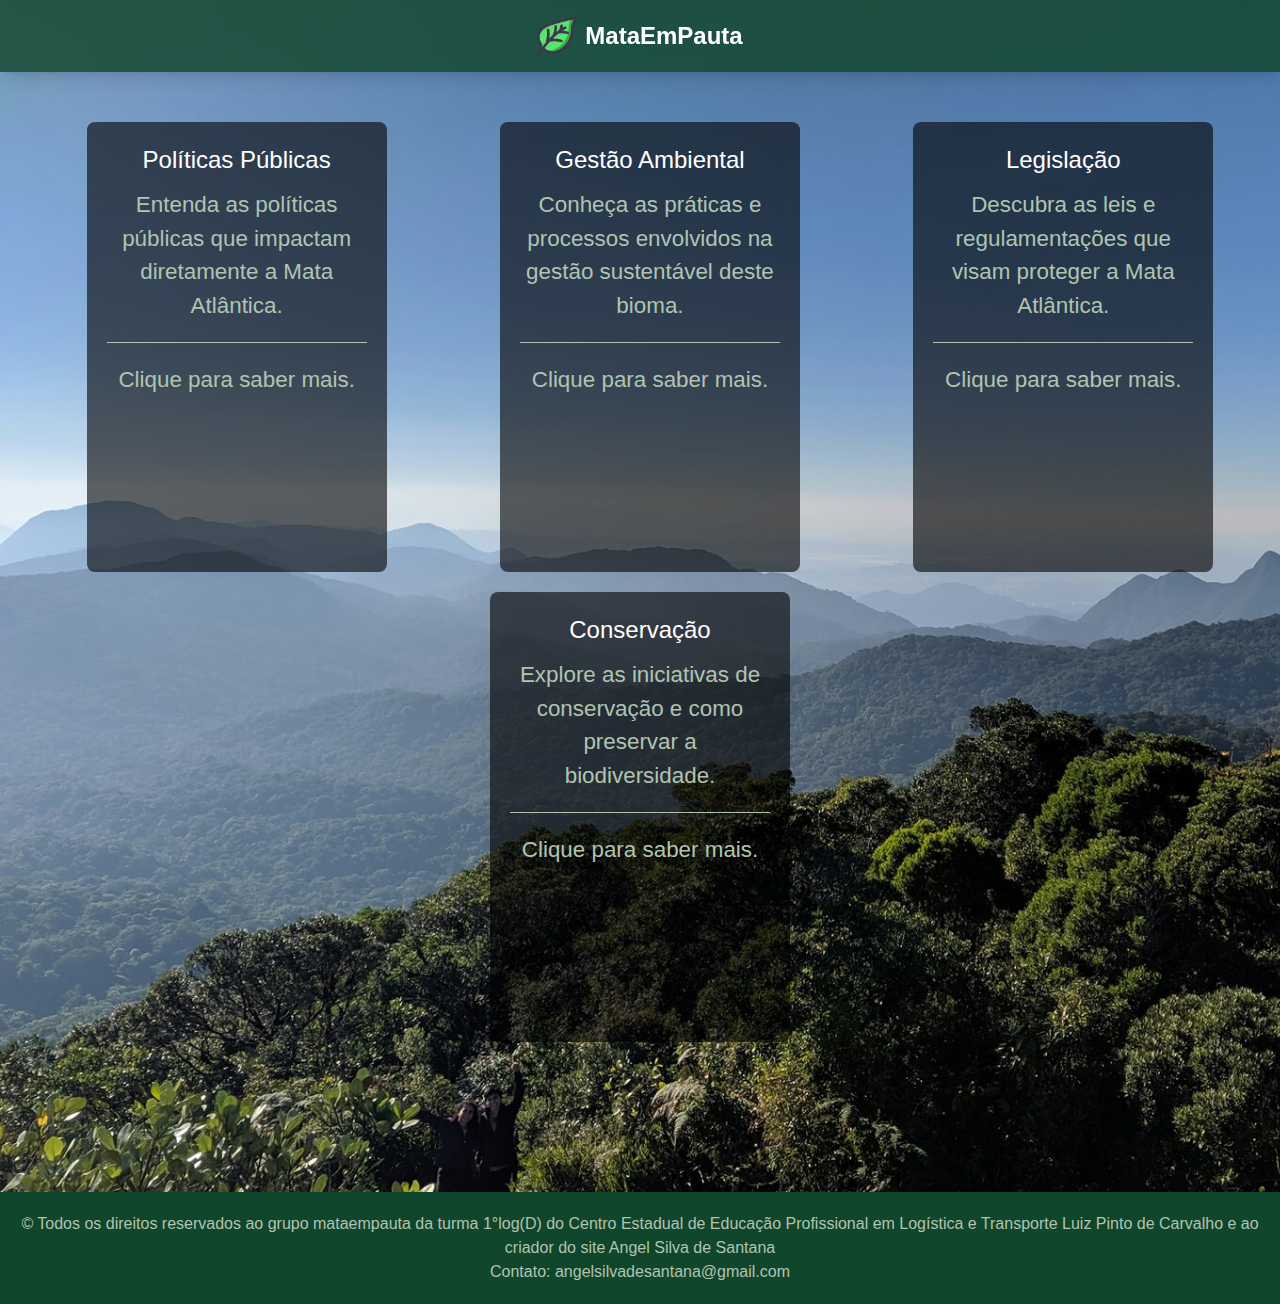
<file: index.html>
<!DOCTYPE html>
<html lang="pt-BR">

<head>
    <meta charset="UTF-8">
    <meta name="viewport" content="width=device-width, initial-scale=1.0">
    <title>Mata Atlântica</title>
    <link rel="stylesheet" href="./src/output.css">
    <link rel="stylesheet" href="https://cdn.jsdelivr.net/npm/swiper@11/swiper-bundle.min.css" />
    <link rel="icon" type="image/x-icon" href="./src/img/Logo.png">
    <script src="https://cdn.jsdelivr.net/npm/swiper@11/swiper-bundle.min.js"></script>

    <style>
        /* Estilos para o modal da introdução */
        .modal {
            display: none;
            position: fixed;
            top: 0;
            left: 0;
            width: 100%;
            height: 100%;
            background-color: rgba(0, 0, 0, 0.8);
            z-index: 999;
            justify-content: center;
            align-items: center;
            text-align: center;
            padding: 20px;
        }

        .modal-content {
            background-color: #fff;
            padding: 20px;
            border-radius: 8px;
            position: relative;
        }

        .modal-content h1 {
            font-size: 24px;
            color: #333;
        }

        .modal-content p {
            font-size: 16px;
            color: #555;
        }

        .close-btn {
            position: absolute;
            top: 1px;
            right: 1px;
            background-color: red;
            color: white;
            border: none;
            border-radius: 50%;
            width: 30px;
            height: 30px;
            font-size: 18px;
            cursor: pointer;
        }



        /* Media query para celular */
        @media (max-width: 430px) {
            .desktop-content {
                display: none;
            }

            .modal {
                display: flex;
            }
        }

        /* Estilo normal para desktop */
        @media (min-width: 370px) {
            .modal {
                display: none;
            }
        }

        /* Media query para celular */
        @media (max-width: 375px) {



            footer {
                display: flex;
                width: 380px;
                font-size: larger;
            }

            nav {
                display: fixed;
                width: 380px;
            }

            .modal {
                display: flex;
            }
        }

        @media (max-width: 265px) {
            body {
                background-color: rgba(16, 70, 43, 255);
                background-size: cover;
            }
        }
    </style>
</head>

<body class="bg-cover bg-no-repeat bg-center">
    <div class="content">
        <header>
            <nav class="p-4 shadow-lg bg-green-900 bg-opacity-80 backdrop-blur-md">
                <div class="container mx-auto flex justify-center items-center">
                    <div class="text-white text-2xl font-bold flex items-center">
                        <a href="#" class="hover:text-green-200 flex items-center">
                            <img src="./src/img/leaves.png" alt="Logo MataEmPauta" class="mr-2 h-10 w-10">
                            MataEmPauta
                        </a>
                    </div>
        </header>

        <!-- Modal da Introdução para celular -->
        <div id="intro-modal" class="modal">
            <div class="modal-content">
                <h1>Bem-vindo Ao Site MataEmPauta</h1>
                <p>Descubra a importância da conservação e da gestão ambiental para proteger este bioma único.</p>
                <button class="close-btn" id="close-modal">X</button>
            </div>
        </div>

        <!-- Seção Hero (Aparece apenas no desktop) -->
        <section class="hero min-h-[60vh] flex items-center justify-center text-center desktop-content">
            <div class="hero-content text-white bg-black bg-opacity-50 p-6 rounded-lg max-w-3xl">
                <h1 class="text-3xl md:text-5xl mb-4">Bem-vindo à Mata Atlântica</h1>
                <p class="text-lg md:text-xl mb-2">Descubra a importância da conservação e da gestão ambiental para
                    proteger este bioma único.</p>
                <p>Clique em um dos cards para saber mais</p>
            </div>
        </section>

        <!-- Slider main container -->
        <div class="swiper">
            <!-- Additional required wrapper -->
            <div class="swiper-wrapper">
                <!-- Slides -->
                <div class="swiper-slide">
                    <a href="./políticas.html">
                        <h3 class="text-2xl text-white mb-4">Políticas Públicas</h3>
                        <p class="text-base text-green-200">Entenda as políticas públicas que impactam diretamente a
                            Mata
                            Atlântica e as ações de conservação.</p>
                        <hr class="my-4">
                        <p class="advice flex justify-center items-center text-sm text-gray-300">Clique para ir para a
                            página
                            de políticas ou arraste para o lado para ver outra opção</p>
                    </a>
                </div>
                <a href="./gestão.html">
                    <div class="swiper-slide">
                        <h3 class="text-2xl text-white mb-4">Gestão Ambiental</h3>
                        <p class="text-base text-green-200">Conheça as práticas e processos envolvidos na gestão
                            sustentável
                            deste bioma.</p>
                        <hr class="my-4">
                        <p class="advice flex justify-center items-center text-sm text-gray-300">Clique para ir para a
                            página
                            de políticas ou arraste para o lado para ver outra opção</p>
                </a>
            </div>
            <div class="swiper-slide">
                <h3 class="text-2xl text-white mb-4">Legislação</h3>
                <p class="text-base text-green-200">Descubra as leis e regulamentações que visam proteger a Mata
                    Atlântica e seus ecossistemas.</p>
                <hr class="my-4">
                <p class="advice flex justify-center items-center text-sm text-gray-300">Clique para ir para a
                    página
                    de políticas ou arraste para o lado para ver outra opção</p>
            </div>
            <div class="swiper-slide">
                <h3 class="text-2xl text-white mb-4">Conservação</h3>
                <p class="text-base text-green-200">Explore as iniciativas de conservação e como podemos preservar a
                    biodiversidade.</p>
                <hr>
                <p class="advice flex justify-center items-center text-sm text-gray-300">Clique para ir para a
                    página
                    de políticas ou arraste para o lado para ver outra opção</p>
            </div>
        </div>
        <!-- If we need pagination -->
        <div class="swiper-pagination"></div>



    </div>

    <!-- Cards para a versão desktop -->
    <div class="desktop-cards-container">
        <a href="./políticas.html">
            <div class="card">
                <h3>Políticas Públicas</h3>
                <p>Entenda as políticas públicas que impactam diretamente a Mata Atlântica.</p>
                <hr class="my-4">
                <p>Clique para saber mais.</p>
        </a>
    </div>

    <div class="card">
        <a href="./gestão.html">
            <h3>Gestão Ambiental</h3>
            <p>Conheça as práticas e processos envolvidos na gestão sustentável deste bioma.</p>
            <hr class="my-4">
            <p>Clique para saber mais.</p>
        </a>
    </div>

    <div class="card">
        <h3>Legislação</h3>
        <p>Descubra as leis e regulamentações que visam proteger a Mata Atlântica.</p>
        <hr class="my-4">
        <p>Clique para saber mais.</p>
    </div>

    <div class="card">
        <h3>Conservação</h3>
        <p>Explore as iniciativas de conservação e como preservar a biodiversidade.</p>
        <hr class="my-4">
        <p>Clique para saber mais.</p>
    </div>
    </div>

    <!-- Rodapé -->
    <footer class="bg-green-900 p-6 text-center text-green-200">
        <div class="container mx-auto">
            <p>&copy; Todos os direitos reservados ao grupo mataempauta da turma 1°log(D) do Centro Estadual de
                Educação
                Profissional em Logística e Transporte Luiz Pinto de Carvalho e ao criador do site Angel Silva
                de
                Santana</p>
            <p>Contato: angelsilvadesantana@gmail.com</p>
        </div>
    </footer>

    <script src="./JS/modal.js"></script>
    <script src="./JS/swiper.js"></script>
    <script src="https://cdn.jsdelivr.net/npm/swiper@11/swiper-bundle.min.js"></script>
</body>

</html>
</file>
<file: src/output.css>
*,
::before,
::after {
  --tw-border-spacing-x: 0;
  --tw-border-spacing-y: 0;
  --tw-translate-x: 0;
  --tw-translate-y: 0;
  --tw-rotate: 0;
  --tw-skew-x: 0;
  --tw-skew-y: 0;
  --tw-scale-x: 1;
  --tw-scale-y: 1;
  --tw-pan-x: ;
  --tw-pan-y: ;
  --tw-pinch-zoom: ;
  --tw-scroll-snap-strictness: proximity;
  --tw-gradient-from-position: ;
  --tw-gradient-via-position: ;
  --tw-gradient-to-position: ;
  --tw-ordinal: ;
  --tw-slashed-zero: ;
  --tw-numeric-figure: ;
  --tw-numeric-spacing: ;
  --tw-numeric-fraction: ;
  --tw-ring-inset: ;
  --tw-ring-offset-width: 0px;
  --tw-ring-offset-color: #fff;
  --tw-ring-color: rgb(59 130 246 / 0.5);
  --tw-ring-offset-shadow: 0 0 #0000;
  --tw-ring-shadow: 0 0 #0000;
  --tw-shadow: 0 0 #0000;
  --tw-shadow-colored: 0 0 #0000;
  --tw-blur: ;
  --tw-brightness: ;
  --tw-contrast: ;
  --tw-grayscale: ;
  --tw-hue-rotate: ;
  --tw-invert: ;
  --tw-saturate: ;
  --tw-sepia: ;
  --tw-drop-shadow: ;
  --tw-backdrop-blur: ;
  --tw-backdrop-brightness: ;
  --tw-backdrop-contrast: ;
  --tw-backdrop-grayscale: ;
  --tw-backdrop-hue-rotate: ;
  --tw-backdrop-invert: ;
  --tw-backdrop-opacity: ;
  --tw-backdrop-saturate: ;
  --tw-backdrop-sepia: ;
  --tw-contain-size: ;
  --tw-contain-layout: ;
  --tw-contain-paint: ;
  --tw-contain-style: ;
}

::backdrop {
  --tw-border-spacing-x: 0;
  --tw-border-spacing-y: 0;
  --tw-translate-x: 0;
  --tw-translate-y: 0;
  --tw-rotate: 0;
  --tw-skew-x: 0;
  --tw-skew-y: 0;
  --tw-scale-x: 1;
  --tw-scale-y: 1;
  --tw-pan-x: ;
  --tw-pan-y: ;
  --tw-pinch-zoom: ;
  --tw-scroll-snap-strictness: proximity;
  --tw-gradient-from-position: ;
  --tw-gradient-via-position: ;
  --tw-gradient-to-position: ;
  --tw-ordinal: ;
  --tw-slashed-zero: ;
  --tw-numeric-figure: ;
  --tw-numeric-spacing: ;
  --tw-numeric-fraction: ;
  --tw-ring-inset: ;
  --tw-ring-offset-width: 0px;
  --tw-ring-offset-color: #fff;
  --tw-ring-color: rgb(59 130 246 / 0.5);
  --tw-ring-offset-shadow: 0 0 #0000;
  --tw-ring-shadow: 0 0 #0000;
  --tw-shadow: 0 0 #0000;
  --tw-shadow-colored: 0 0 #0000;
  --tw-blur: ;
  --tw-brightness: ;
  --tw-contrast: ;
  --tw-grayscale: ;
  --tw-hue-rotate: ;
  --tw-invert: ;
  --tw-saturate: ;
  --tw-sepia: ;
  --tw-drop-shadow: ;
  --tw-backdrop-blur: ;
  --tw-backdrop-brightness: ;
  --tw-backdrop-contrast: ;
  --tw-backdrop-grayscale: ;
  --tw-backdrop-hue-rotate: ;
  --tw-backdrop-invert: ;
  --tw-backdrop-opacity: ;
  --tw-backdrop-saturate: ;
  --tw-backdrop-sepia: ;
  --tw-contain-size: ;
  --tw-contain-layout: ;
  --tw-contain-paint: ;
  --tw-contain-style: ;
}

/*
! tailwindcss v3.4.13 | MIT License | https://tailwindcss.com
*/

/*
1. Prevent padding and border from affecting element width. (https://github.com/mozdevs/cssremedy/issues/4)
2. Allow adding a border to an element by just adding a border-width. (https://github.com/tailwindcss/tailwindcss/pull/116)
*/

*,
::before,
::after {
  box-sizing: border-box;
  /* 1 */
  border-width: 0;
  /* 2 */
  border-style: solid;
  /* 2 */
  border-color: #e5e7eb;
  /* 2 */
}

::before,
::after {
  --tw-content: "";
}

/*
1. Use a consistent sensible line-height in all browsers.
2. Prevent adjustments of font size after orientation changes in iOS.
3. Use a more readable tab size.
4. Use the user's configured `sans` font-family by default.
5. Use the user's configured `sans` font-feature-settings by default.
6. Use the user's configured `sans` font-variation-settings by default.
7. Disable tap highlights on iOS
*/

html,
:host {
  line-height: 1.5;
  /* 1 */
  -webkit-text-size-adjust: 100%;
  /* 2 */
  -moz-tab-size: 4;
  /* 3 */
  -o-tab-size: 4;
  tab-size: 4;
  /* 3 */
  font-family: ui-sans-serif, system-ui, sans-serif, "Apple Color Emoji",
    "Segoe UI Emoji", "Segoe UI Symbol", "Noto Color Emoji";
  /* 4 */
  font-feature-settings: normal;
  /* 5 */
  font-variation-settings: normal;
  /* 6 */
  -webkit-tap-highlight-color: transparent;
  /* 7 */
}

/*
1. Remove the margin in all browsers.
2. Inherit line-height from `html` so users can set them as a class directly on the `html` element.
*/

body {
  margin: 0;
  /* 1 */
  line-height: inherit;
  /* 2 */
}

/*
1. Add the correct height in Firefox.
2. Correct the inheritance of border color in Firefox. (https://bugzilla.mozilla.org/show_bug.cgi?id=190655)
3. Ensure horizontal rules are visible by default.
*/

hr {
  height: 0;
  /* 1 */
  color: inherit;
  /* 2 */
  border-top-width: 1px;
  /* 3 */
}

/*
Add the correct text decoration in Chrome, Edge, and Safari.
*/

abbr:where([title]) {
  -webkit-text-decoration: underline dotted;
  text-decoration: underline dotted;
}

/*
Remove the default font size and weight for headings.
*/

h1,
h2,
h3,
h4,
h5,
h6 {
  font-size: inherit;
  font-weight: inherit;
}

/*
Reset links to optimize for opt-in styling instead of opt-out.
*/

a {
  color: inherit;
  text-decoration: inherit;
}

/*
Add the correct font weight in Edge and Safari.
*/

b,
strong {
  font-weight: bolder;
}

/*
1. Use the user's configured `mono` font-family by default.
2. Use the user's configured `mono` font-feature-settings by default.
3. Use the user's configured `mono` font-variation-settings by default.
4. Correct the odd `em` font sizing in all browsers.
*/

code,
kbd,
samp,
pre {
  font-family: ui-monospace, SFMono-Regular, Menlo, Monaco, Consolas,
    "Liberation Mono", "Courier New", monospace;
  /* 1 */
  font-feature-settings: normal;
  /* 2 */
  font-variation-settings: normal;
  /* 3 */
  font-size: 1em;
  /* 4 */
}

/*
Add the correct font size in all browsers.
*/

small {
  font-size: 80%;
}

/*
Prevent `sub` and `sup` elements from affecting the line height in all browsers.
*/

sub,
sup {
  font-size: 75%;
  line-height: 0;
  position: relative;
  vertical-align: baseline;
}

sub {
  bottom: -0.25em;
}

sup {
  top: -0.5em;
}

/*
1. Remove text indentation from table contents in Chrome and Safari. (https://bugs.chromium.org/p/chromium/issues/detail?id=999088, https://bugs.webkit.org/show_bug.cgi?id=201297)
2. Correct table border color inheritance in all Chrome and Safari. (https://bugs.chromium.org/p/chromium/issues/detail?id=935729, https://bugs.webkit.org/show_bug.cgi?id=195016)
3. Remove gaps between table borders by default.
*/

table {
  text-indent: 0;
  /* 1 */
  border-color: inherit;
  /* 2 */
  border-collapse: collapse;
  /* 3 */
}

/*
1. Change the font styles in all browsers.
2. Remove the margin in Firefox and Safari.
3. Remove default padding in all browsers.
*/

button,
input,
optgroup,
select,
textarea {
  font-family: inherit;
  /* 1 */
  font-feature-settings: inherit;
  /* 1 */
  font-variation-settings: inherit;
  /* 1 */
  font-size: 100%;
  /* 1 */
  font-weight: inherit;
  /* 1 */
  line-height: inherit;
  /* 1 */
  letter-spacing: inherit;
  /* 1 */
  color: inherit;
  /* 1 */
  margin: 0;
  /* 2 */
  padding: 0;
  /* 3 */
}

/*
Remove the inheritance of text transform in Edge and Firefox.
*/

button,
select {
  text-transform: none;
}

/*
1. Correct the inability to style clickable types in iOS and Safari.
2. Remove default button styles.
*/

button,
input:where([type="button"]),
input:where([type="reset"]),
input:where([type="submit"]) {
  -webkit-appearance: button;
  /* 1 */
  background-color: transparent;
  /* 2 */
  background-image: none;
  /* 2 */
}

/*
Use the modern Firefox focus style for all focusable elements.
*/

:-moz-focusring {
  outline: auto;
}

/*
Remove the additional `:invalid` styles in Firefox. (https://github.com/mozilla/gecko-dev/blob/2f9eacd9d3d995c937b4251a5557d95d494c9be1/layout/style/res/forms.css#L728-L737)
*/

:-moz-ui-invalid {
  box-shadow: none;
}

/*
Add the correct vertical alignment in Chrome and Firefox.
*/

progress {
  vertical-align: baseline;
}

/*
Correct the cursor style of increment and decrement buttons in Safari.
*/

::-webkit-inner-spin-button,
::-webkit-outer-spin-button {
  height: auto;
}

/*
1. Correct the odd appearance in Chrome and Safari.
2. Correct the outline style in Safari.
*/

[type="search"] {
  -webkit-appearance: textfield;
  /* 1 */
  outline-offset: -2px;
  /* 2 */
}

/*
Remove the inner padding in Chrome and Safari on macOS.
*/

::-webkit-search-decoration {
  -webkit-appearance: none;
}

/*
1. Correct the inability to style clickable types in iOS and Safari.
2. Change font properties to `inherit` in Safari.
*/

::-webkit-file-upload-button {
  -webkit-appearance: button;
  /* 1 */
  font: inherit;
  /* 2 */
}

/*
Add the correct display in Chrome and Safari.
*/

summary {
  display: list-item;
}

/*
Removes the default spacing and border for appropriate elements.
*/

blockquote,
dl,
dd,
h1,
h2,
h3,
h4,
h5,
h6,
hr,
figure,
p,
pre {
  margin: 0;
}

fieldset {
  margin: 0;
  padding: 0;
}

legend {
  padding: 0;
}

ol,
ul,
menu {
  list-style: none;
  margin: 0;
  padding: 0;
}

/*
Reset default styling for dialogs.
*/

dialog {
  padding: 0;
}

/*
Prevent resizing textareas horizontally by default.
*/

textarea {
  resize: vertical;
}

/*
1. Reset the default placeholder opacity in Firefox. (https://github.com/tailwindlabs/tailwindcss/issues/3300)
2. Set the default placeholder color to the user's configured gray 400 color.
*/

input::-moz-placeholder,
textarea::-moz-placeholder {
  opacity: 1;
  /* 1 */
  color: #9ca3af;
  /* 2 */
}

input::placeholder,
textarea::placeholder {
  opacity: 1;
  /* 1 */
  color: #9ca3af;
  /* 2 */
}

/*
Set the default cursor for buttons.
*/

button,
[role="button"] {
  cursor: pointer;
}

/*
Make sure disabled buttons don't get the pointer cursor.
*/

:disabled {
  cursor: default;
}

/*
1. Make replaced elements `display: block` by default. (https://github.com/mozdevs/cssremedy/issues/14)
2. Add `vertical-align: middle` to align replaced elements more sensibly by default. (https://github.com/jensimmons/cssremedy/issues/14#issuecomment-634934210)
   This can trigger a poorly considered lint error in some tools but is included by design.
*/

img,
svg,
video,
canvas,
audio,
iframe,
embed,
object {
  display: block;
  /* 1 */
  vertical-align: middle;
  /* 2 */
}

/*
Constrain images and videos to the parent width and preserve their intrinsic aspect ratio. (https://github.com/mozdevs/cssremedy/issues/14)
*/

img,
video {
  max-width: 100%;
  height: auto;
}

/* Make elements with the HTML hidden attribute stay hidden by default */

[hidden] {
  display: none;
}

.container {
  width: 100%;
}

@media (min-width: 640px) {
  .container {
    max-width: 640px;
  }
}

@media (min-width: 768px) {
  .container {
    max-width: 768px;
  }
}

@media (min-width: 1024px) {
  .container {
    max-width: 1024px;
  }
}

@media (min-width: 1280px) {
  .container {
    max-width: 1280px;
  }
}

@media (min-width: 1536px) {
  .container {
    max-width: 1536px;
  }
}

.fixed {
  position: fixed;
}

.absolute {
  position: absolute;
}

.relative {
  position: relative;
}

.mx-auto {
  margin-left: auto;
  margin-right: auto;
}

.mr-2 {
  margin-right: 0.5rem;
}

.mr-3 {
  margin-right: 0.75rem;
}

.mr-4 {
  margin-right: 1rem;
}

.ml-5 {
  margin-left: 1.25rem;
}

.ml-52 {
  margin-left: 13rem;
}

.ml-96 {
  margin-left: 24rem;
}

.ml-1\.5 {
  margin-left: 0.375rem;
}

.-ml-12 {
  margin-left: -3rem;
}

.mb-12 {
  margin-bottom: 3rem;
}

.mb-64 {
  margin-bottom: 16rem;
}

.flex {
  display: flex;
}

.hidden {
  display: none;
}

.h-8 {
  height: 2rem;
}

.h-32 {
  height: 8rem;
}

.h-96 {
  height: 24rem;
}

.h-10 {
  height: 2.5rem;
}

.w-8 {
  width: 2rem;
}

.w-96 {
  width: 24rem;
}

.w-20 {
  width: 5rem;
}

.w-10 {
  width: 2.5rem;
}

.transform {
  transform: translate(var(--tw-translate-x), var(--tw-translate-y))
    rotate(var(--tw-rotate)) skewX(var(--tw-skew-x)) skewY(var(--tw-skew-y))
    scaleX(var(--tw-scale-x)) scaleY(var(--tw-scale-y));
}

.flex-wrap {
  flex-wrap: wrap;
}

.items-center {
  align-items: center;
}

.items-baseline {
  align-items: baseline;
}

.justify-center {
  justify-content: center;
}

.justify-between {
  justify-content: space-between;
}

.justify-evenly {
  justify-content: space-evenly;
}

.gap-3 {
  gap: 0.75rem;
}

.space-x-6 > :not([hidden]) ~ :not([hidden]) {
  --tw-space-x-reverse: 0;
  margin-right: calc(1.5rem * var(--tw-space-x-reverse));
  margin-left: calc(1.5rem * calc(1 - var(--tw-space-x-reverse)));
}

.border {
  border-width: 1px;
}

.bg-green-600 {
  --tw-bg-opacity: 1;
  background-color: rgb(22 163 74 / var(--tw-bg-opacity));
}

.from-slate-100 {
  --tw-gradient-from: #f1f5f9 var(--tw-gradient-from-position);
  --tw-gradient-to: rgb(241 245 249 / 0) var(--tw-gradient-to-position);
  --tw-gradient-stops: var(--tw-gradient-from), var(--tw-gradient-to);
}

.to-indigo-50 {
  --tw-gradient-to: #eef2ff var(--tw-gradient-to-position);
}

.to-gray-300 {
  --tw-gradient-to: #d1d5db var(--tw-gradient-to-position);
}

.p-4 {
  padding: 1rem;
}

.text-2xl {
  font-size: 1.5rem;
  line-height: 2rem;
}

.font-bold {
  font-weight: 700;
}

.text-white {
  --tw-text-opacity: 1;
  color: rgb(255 255 255 / var(--tw-text-opacity));
}

.shadow-lg {
  --tw-shadow: 0 10px 15px -3px rgb(0 0 0 / 0.1),
    0 4px 6px -4px rgb(0 0 0 / 0.1);
  --tw-shadow-colored: 0 10px 15px -3px var(--tw-shadow-color),
    0 4px 6px -4px var(--tw-shadow-color);
  box-shadow: var(--tw-ring-offset-shadow, 0 0 #0000),
    var(--tw-ring-shadow, 0 0 #0000), var(--tw-shadow);
}

.shadow-sm {
  --tw-shadow: 0 1px 2px 0 rgb(0 0 0 / 0.05);
  --tw-shadow-colored: 0 1px 2px 0 var(--tw-shadow-color);
  box-shadow: var(--tw-ring-offset-shadow, 0 0 #0000),
    var(--tw-ring-shadow, 0 0 #0000), var(--tw-shadow);
}

.blur {
  --tw-blur: blur(8px);
  filter: var(--tw-blur) var(--tw-brightness) var(--tw-contrast)
    var(--tw-grayscale) var(--tw-hue-rotate) var(--tw-invert) var(--tw-saturate)
    var(--tw-sepia) var(--tw-drop-shadow);
}

.backdrop-filter {
  -webkit-backdrop-filter: var(--tw-backdrop-blur) var(--tw-backdrop-brightness)
    var(--tw-backdrop-contrast) var(--tw-backdrop-grayscale)
    var(--tw-backdrop-hue-rotate) var(--tw-backdrop-invert)
    var(--tw-backdrop-opacity) var(--tw-backdrop-saturate)
    var(--tw-backdrop-sepia);
  backdrop-filter: var(--tw-backdrop-blur) var(--tw-backdrop-brightness)
    var(--tw-backdrop-contrast) var(--tw-backdrop-grayscale)
    var(--tw-backdrop-hue-rotate) var(--tw-backdrop-invert)
    var(--tw-backdrop-opacity) var(--tw-backdrop-saturate)
    var(--tw-backdrop-sepia);
}

.transition {
  transition-property: color, background-color, border-color,
    text-decoration-color, fill, stroke, opacity, box-shadow, transform, filter,
    -webkit-backdrop-filter;
  transition-property: color, background-color, border-color,
    text-decoration-color, fill, stroke, opacity, box-shadow, transform, filter,
    backdrop-filter;
  transition-property: color, background-color, border-color,
    text-decoration-color, fill, stroke, opacity, box-shadow, transform, filter,
    backdrop-filter, -webkit-backdrop-filter;
  transition-timing-function: cubic-bezier(0.4, 0, 0.2, 1);
  transition-duration: 150ms;
}

.ease-in {
  transition-timing-function: cubic-bezier(0.4, 0, 1, 1);
}

.ease-in-out {
  transition-timing-function: cubic-bezier(0.4, 0, 0.2, 1);
}

.hover\:text-green-200:hover {
  --tw-text-opacity: 1;
  color: rgb(187 247 208 / var(--tw-text-opacity));
}

body {
  background-image: url("../src/img/montanhasearvores.jpg");
  background-repeat: no-repeat;
  background-size: cover;
  margin: 0;
  font-family: "Arial", sans-serif;
  color: white;
}

/* Navbar Styling */
nav {
  background: rgba(16, 70, 43, 0.8);
  backdrop-filter: blur(5px);
}

nav a {
  transition: color 0.3s ease;
}

nav a:hover {
  color: #d1e7dd;
}

/* Hero Section Styling */
.hero {
  display: flex;
  align-items: center;
  justify-content: center;
  height: 60vh;
  width: 100%;
  text-align: center;
  display: none; /* Hidden by default for mobile */
}

.hero-content {
  background: rgba(0, 0, 0, 0.5);
  padding: 20px;
}

.hero h1 {
  font-size: 3rem;
  margin-bottom: 1rem;
}

.hero p {
  font-size: 1.2rem;
}

/* Swiper Styles */
.swiper {
  display: none; /* Hidden by default for desktop */
}

.swiper p {
  display: none; /* Hidden by default for desktop */
}

.swiper h3 {
  display: none; /* Hidden by default for desktop */
}

.swiper hr {
  display: none;
}
.swiper-pagination {
  display: none; /* Hidden for desktop */
}

/* Footer Styling */

footer {
  background: #10462b;
  padding: 20px 0;
  text-align: center;
  display: flex;
}

footer p {
  margin: 0;
  color: #b0c4b1;
}

/* Fade-in and Fade-out Animations */
.fade-out {
  opacity: 0;
  transition: opacity 0.5s ease-out;
}

.fade-in {
  opacity: 1;
  transition: opacity 0.5s ease-in;
}

.advice {
  display: none;
}

/* Cards para Desktop */
.desktop-cards-container {
  display: flex;
  justify-content: space-between;
  flex-wrap: wrap; /* Permite que os cards fiquem responsivos e se ajustem na tela */
  gap: 20px;
  margin: 50px auto;
  padding: 0 20px;
  max-width: 1500px;
}

.desktop-cards-container .card {
  background: rgba(0, 0, 0, 0.6); /* Fundo semi-transparente */
  padding: 20px;
  border-radius: 8px;
  width: 100%; /* Definido como 100% para garantir que ocupe toda a largura disponível */
  max-width: 300px; /* Limitado a 300px de largura */
  height: 450px; /* Altura automática para ajustar ao conteúdo */
  transition: transform 0.3s ease, box-shadow 0.3s ease;
  text-align: center;
  color: white;
  margin: 0 auto;
}

.desktop-cards-container .card:hover {
  transform: translateY(-10px);
  box-shadow: 0 4px 20px rgba(0, 0, 0, 0.5);
}

.desktop-cards-container .card h3 {
  font-size: 1.5rem;
  margin-bottom: 10px;
}

.desktop-cards-container .card p {
  font-size: 1.4rem;
  color: #b0c4b1;
}

.desktop-cards-container .card hr.my-4 {
  border-top: 1px solid #b0c4b1;
  margin: 20px 0;
}

/* Responsividade */
@media (max-width: 768px) {
  .desktop-cards-container {
    flex-direction: column;
    gap: 20px;
  }

  .desktop-cards-container .card {
    max-width: none; /* Para garantir que ocupe 100% da tela no mobile */
    margin-left: 39.5px; /* Ajuste para centralizar o card */
  }
}

/* Responsiveness */
@media (max-width: 768px) {
  nav {
    background: rgba(16, 70, 43, 0.8);
    backdrop-filter: blur(5px);
  }
  .advice {
    display: flex;
  }

  .desktop-cards-container {
    display: none;
  }

  .hero {
    display: none; /* Hide Hero on mobile */
  }

  .hero h1 {
    font-size: 2rem;
  }

  .hero p {
    font-size: 1rem;
  }

  .swiper {
    display: block;
    margin: 70px;
    height: 500px;
    width: 375px; /* Adjusted width for mobile */
  }

  .swiper p {
    display: flex; /* Hidden by default for desktop */
  }

  .swiper h3 {
    display: flex; /* Hidden by default for desktop */
  }

  .swiper hr {
    display: flex;
  }

  .swiper-slide {
    background: rgba(0, 0, 0, 0.6);
    padding: 20px;
    border-radius: 8px;
    width: 100%;
    max-width: 300px;
    height: auto;
    transition: transform 0.3s ease, box-shadow 0.3s ease;
    margin: 0 9px;
    margin-left: 40.5px; /* Alignment fix for mobile */
  }

  .swiper-wrapper {
    display: flex;
    gap: 20px; /* Space between cards */
  }

  .swiper-slide:hover {
    transform: translateY(-10px);
    box-shadow: 0 4px 20px rgba(0, 0, 0, 0.5);
  }

  .swiper-slide h3 {
    font-size: 1.5rem;
    margin-bottom: 10px;
  }

  .swiper-slide p {
    font-size: 1.3rem;
    color: #b0c4b1;
  }
}

/* Footer Responsiveness */
footer {
  background: #10462b;
  padding: 20px 0;
  margin-top: 150px;
  text-align: center;
  bottom: 0;
}

@media (max-width: 440px) {
  body {
    background-image: url("./img/photo-1503435980610-a51f3ddfee50.jpeg");
  }
}
</file>
